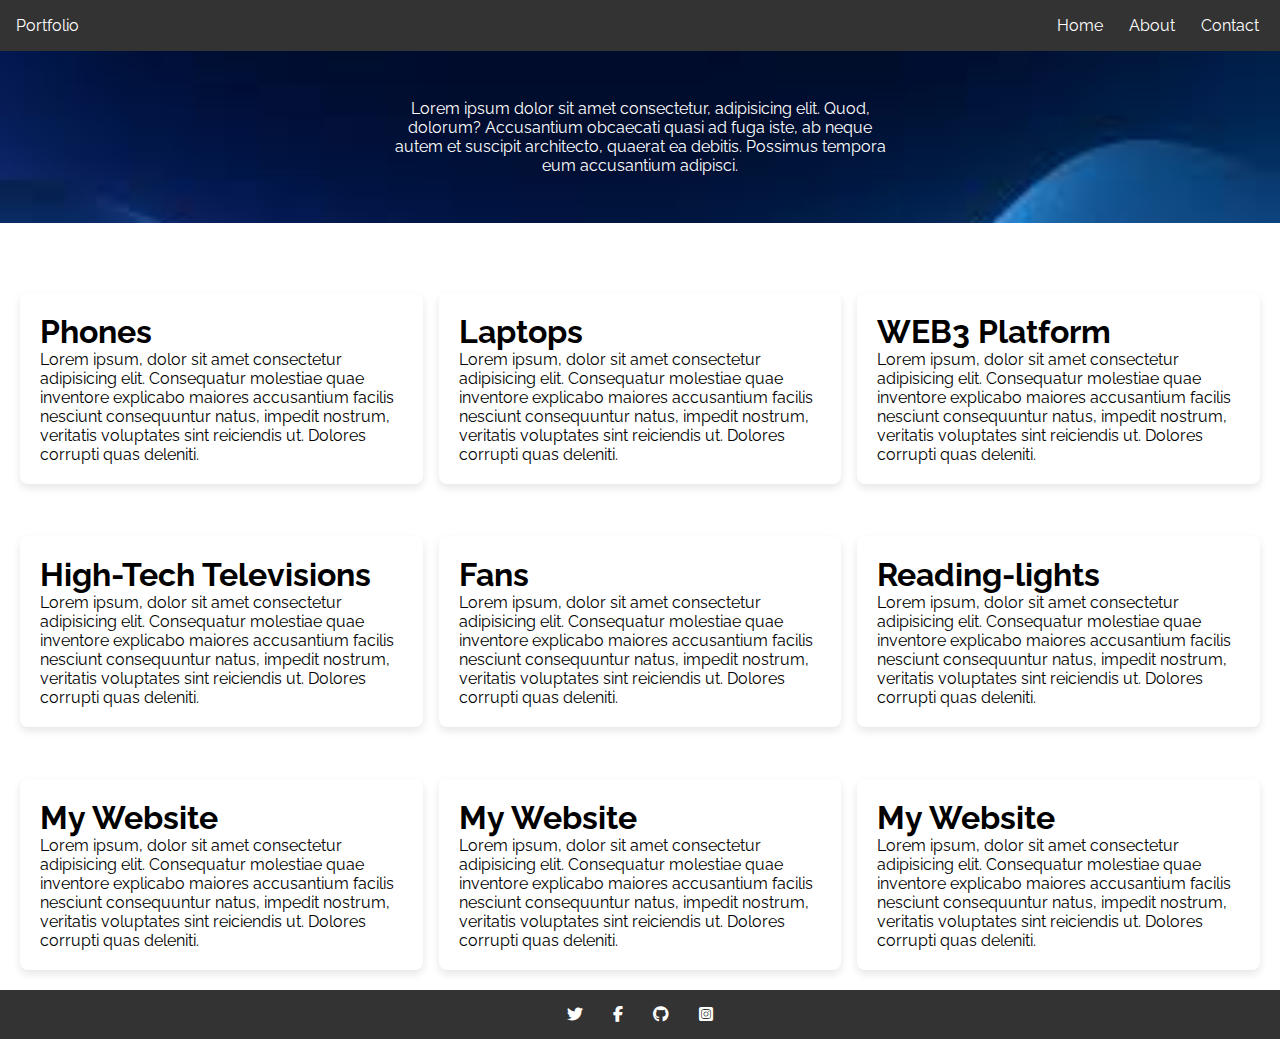
<file: index.html>
<!DOCTYPE html>
<html lang="en">
  <head>
    <meta charset="UTF-8" />
    <meta name="viewport" content="width=device-width, initial-scale=1.0" />
    <title>Emmytech</title>
    <link href="styles.css" rel="stylesheet" />
    <link
      rel="stylesheet"
      href="https://cdnjs.cloudflare.com/ajax/libs/font-awesome/6.6.0/css/all.min.css"
    />
  </head>
  <body>
    <header>
      <nav>
        <div class="logo">Portfolio</div>
          <ul class="nav-links">
            <li><a href="#">Home</a></li>
            <li><a href="#">About</a></li>
            <li><a href="contact.html">Contact</a></li>
          </ul>
      </nav>
    </header>
    <section class="main-content">
      <div class="hero-section">
        <p>Lorem ipsum dolor sit amet consectetur, adipisicing elit. Quod, dolorum? Accusantium obcaecati quasi ad fuga iste, ab neque autem et suscipit architecto, quaerat ea debitis. Possimus tempora eum accusantium adipisci.</p>
      </div>
        <div class="container">
        <div class="project-card">
          <h1>Phones</h1>
          <p>
            Lorem ipsum, dolor sit amet consectetur adipisicing elit.
            Consequatur molestiae quae inventore explicabo maiores accusantium
            facilis nesciunt consequuntur natus, impedit nostrum, veritatis
            voluptates sint reiciendis ut. Dolores corrupti quas deleniti.
          </p>
        </div>
        <div class="project-card">
          <h1>Laptops</h1>
          <p>
            Lorem ipsum, dolor sit amet consectetur adipisicing elit.
            Consequatur molestiae quae inventore explicabo maiores accusantium
            facilis nesciunt consequuntur natus, impedit nostrum, veritatis
            voluptates sint reiciendis ut. Dolores corrupti quas deleniti.
          </p>
        </div>
        <div class="project-card">
          <h1>WEB3 Platform</h1>
          <p>
            Lorem ipsum, dolor sit amet consectetur adipisicing elit.
            Consequatur molestiae quae inventore explicabo maiores accusantium
            facilis nesciunt consequuntur natus, impedit nostrum, veritatis
            voluptates sint reiciendis ut. Dolores corrupti quas deleniti.
          </p>
        </div>
        <div class="project-card">
          <h1>High-Tech Televisions</h1>
          <p>
            Lorem ipsum, dolor sit amet consectetur adipisicing elit.
            Consequatur molestiae quae inventore explicabo maiores accusantium
            facilis nesciunt consequuntur natus, impedit nostrum, veritatis
            voluptates sint reiciendis ut. Dolores corrupti quas deleniti.
          </p>
        </div>
        <div class="project-card">
          <h1>Fans</h1>
          <p>
            Lorem ipsum, dolor sit amet consectetur adipisicing elit.
            Consequatur molestiae quae inventore explicabo maiores accusantium
            facilis nesciunt consequuntur natus, impedit nostrum, veritatis
            voluptates sint reiciendis ut. Dolores corrupti quas deleniti.
          </p>
        </div>
        <div class="project-card">
          <h1>Reading-lights</h1>
          <p>
            Lorem ipsum, dolor sit amet consectetur adipisicing elit.
            Consequatur molestiae quae inventore explicabo maiores accusantium
            facilis nesciunt consequuntur natus, impedit nostrum, veritatis
            voluptates sint reiciendis ut. Dolores corrupti quas deleniti.
          </p>
        </div>
        <div class="project-card">
          <h1>My Website</h1>
          <p>
            Lorem ipsum, dolor sit amet consectetur adipisicing elit.
            Consequatur molestiae quae inventore explicabo maiores accusantium
            facilis nesciunt consequuntur natus, impedit nostrum, veritatis
            voluptates sint reiciendis ut. Dolores corrupti quas deleniti.
          </p>
        </div>
        <div class="project-card">
          <h1>My Website</h1>
          <p>
            Lorem ipsum, dolor sit amet consectetur adipisicing elit.
            Consequatur molestiae quae inventore explicabo maiores accusantium
            facilis nesciunt consequuntur natus, impedit nostrum, veritatis
            voluptates sint reiciendis ut. Dolores corrupti quas deleniti.
          </p>
        </div>
        <div class="project-card">
          <h1>My Website</h1>
          <p>
            Lorem ipsum, dolor sit amet consectetur adipisicing elit.
            Consequatur molestiae quae inventore explicabo maiores accusantium
            facilis nesciunt consequuntur natus, impedit nostrum, veritatis
            voluptates sint reiciendis ut. Dolores corrupti quas deleniti.
          </p>
        </div>
      </div>
    </section>
    <footer>
      <a href="https://x.com/i/flow/login?input_flow_data=%7B%22requested_variant%22%3A%22eyJteCI6IjIifQ%3D%3D%22%7D"><i class="fa-brands fa-twitter"></i></a>
      <a href="https://web.facebook.com/login/?_rdc=1&_rdr"><i class="fa-brands fa-facebook-f"></i></a>
      <a href="https://github.com/topics/login"><i class="fa-brands fa-github"></i></a>
      <a href="https://www.instagram.com/accounts/login/?next=%2Fproud.mp%2Ffeed%2F&source=profile_feed_tab"><i class="fa-brands fa-square-instagram"></i></a>
    </footer>
  </body>
</html>
</file>
<file: styles.css>
@import url('https://fonts.googleapis.com/css2?family=Raleway:ital,wght@0,100..900;1,100..900&display=swap');
* {
  margin: 0;
  padding: 0;
  box-sizing: border-box;
}
body{
  font-family: "Raleway", sans-serif;
}
header {
  background-color: #333;
  padding: 1rem;
}
.logo{
  color:white;
}

nav {
  display: flex;
  justify-content: space-between;
  align-items: center;
}
.nav-links {
  display: flex;
  list-style: none;
}
.nav-links li {
  margin-left: 1rem;
}
.nav-links a {
  color: white;
  text-decoration: none;
  padding: 5px;
}
.nav-links a:hover {
  color: red;
  background-color: aliceblue;
  border-radius: 10px;
}
.hero-section {
  background-image: url("section-img.jpeg");
  background-size: cover;
  padding: 3rem 0;
  display:flex;
  align-items: center;
  justify-content:center;
  margin-bottom:50px;
}
.hero-section p{
    text-align:center;
    color:white;
    width:40%;
}
.container {
  display: grid;
  grid-template-columns: repeat(auto-fit, minmax(370px, 1fr));
  row-gap: 2rem;
  column-gap: 1rem;
  margin: 20px;
}
.project-card {
  padding: 20px;
  box-shadow: 0 4px 8px rgba(0, 0, 0, 0.1);
  border-radius: 8px;
  margin-top:20px;
}
footer{
  display:flex;
  justify-content: center;
  align-items: center;
  background-color: #333;
}
footer a{
  margin: 10px;
  color: white;
  text-decoration: none;
  padding: 5px;
}
</file>
